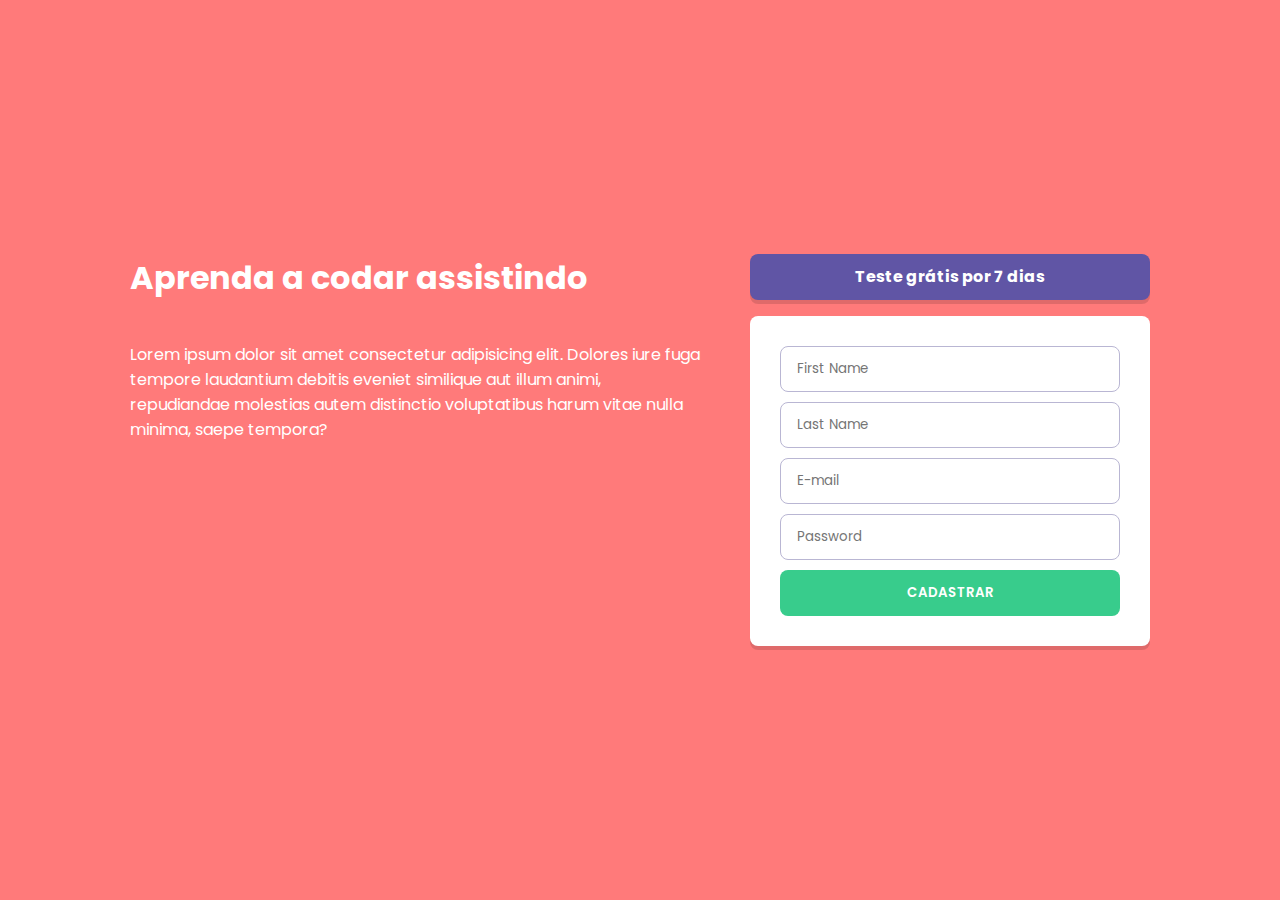
<file: index.html>
<!DOCTYPE html>
<html lang="pt-BR">
<head>
    <meta charset="UTF-8">
    <meta name="viewport" content="width=device-width, initial-scale=1.0">
    <title>Formulários</title>
    <link rel="stylesheet" href="index.css">
</head>
<body>
    <div class="container">
        <div>
            <H1>Aprenda a codar assistindo</H1>
            <p>Lorem ipsum dolor sit amet consectetur adipisicing elit. Dolores iure fuga tempore laudantium debitis eveniet similique aut illum animi, repudiandae molestias autem distinctio voluptatibus harum vitae nulla minima, saepe tempora?</p>
        </div>
        <div>
            <h6>Teste grátis por 7 dias</h6>
            <form>
                <input type="text" placeholder="First Name">
                <input type="text" placeholder="Last Name">
                <input type="email" placeholder="E-mail">
                <input type="password" placeholder="Password">
                <button>Cadastrar</button>
            </form>
        </div>
    </div>
</body>
</html>
</file>
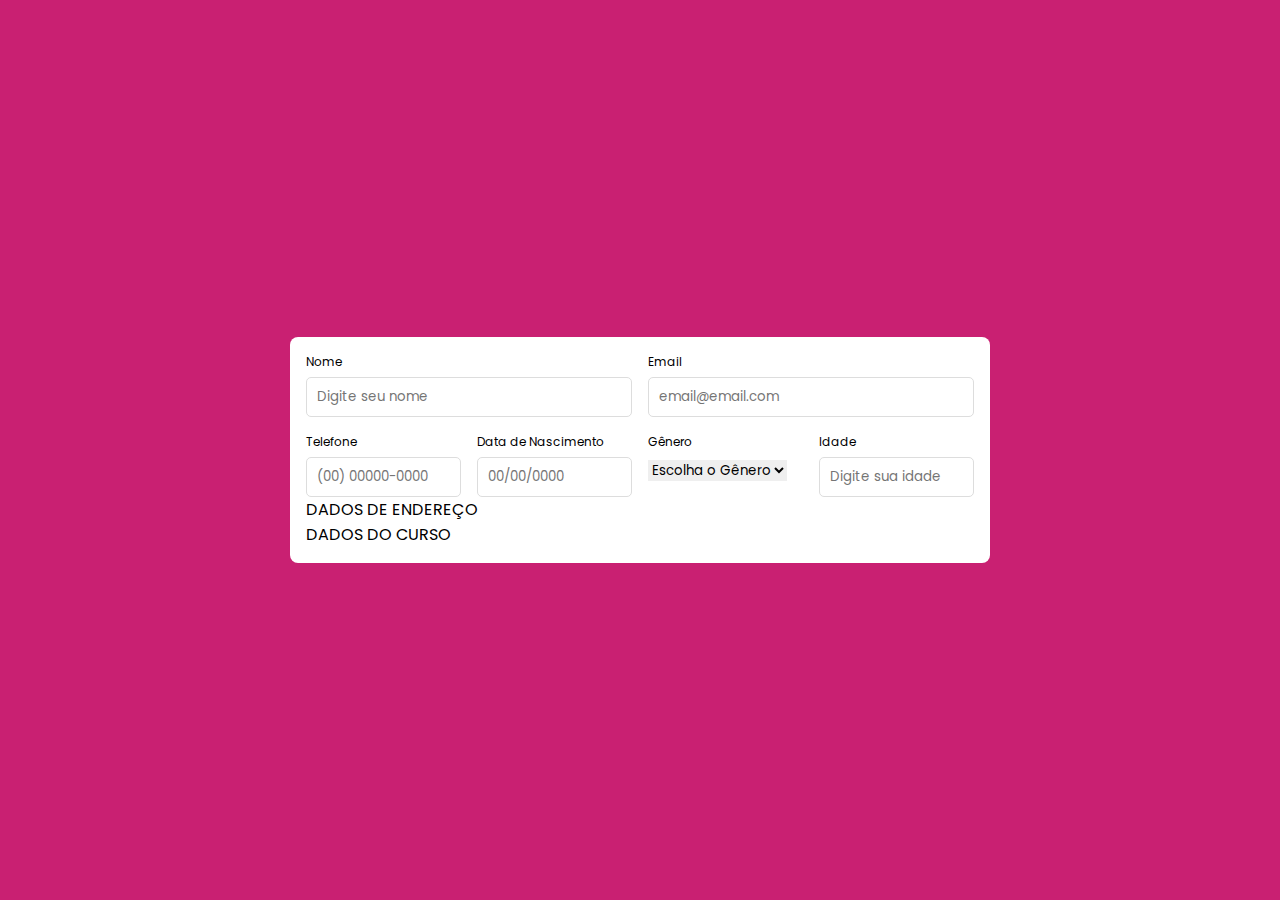
<file: cadastro.html>
<!DOCTYPE html>
<html lang="pt-BR">
<head>
    <meta charset="UTF-8">
    <meta name="viewport" content="width=device-width, initial-scale=1.0">
    <title>Document</title>
    <link rel="stylesheet" href="index.css">
</head>
<body>
    <div id="cadastro">
        <form>
            <div class="coluna-2">
                <div class="campo">
                    <label for="">Nome</label>
                    <input type="text" placeholder="Digite seu nome">
                </div>
                <div class="campo">
                    <label for="">Email</label>
                    <input type="text" placeholder="email@email.com">
                </div>
            </div>
            <div class="coluna-4">
                <div class="campo">
                    <label for="">Telefone</label>
                    <input type="text" placeholder="(00) 00000-0000">
                </div>
                <div class="campo">
                    <label for="">Data de Nascimento</label>
                    <input type="text" placeholder="00/00/0000">
                </div>
                <div class="campo">
                    <label for="">Gênero</label>
                    <select >
                        <option disabled selected>Escolha o Gênero</option>
                        <option> Masculino</option>
                        <option> Feminino</option>
                    </select>
                </div>
                <div class="campo">
                    <label for="">Idade</label>
                    <input type="number" placeholder="Digite sua idade">
                </div>
            </div>
            <div>
                DADOS DE ENDEREÇO
            </div>
            <div>
                DADOS DO CURSO
            </div>
        </form>
    </div>
</body>
</html>
</file>
<file: index.css>
@import url('https://fonts.googleapis.com/css2?family=Poppins:ital,wght@0,100;0,200;0,300;0,400;0,500;0,600;0,700;0,800;0,900;1,100;1,200;1,300;1,400;1,500;1,600;1,700;1,800;1,900&display=swap');

:root {
    --Red: #ff7a7a;
    --Green: #38cc8c;
    --Blue: #6055a5;
    --Dark-Blue: #3e3c49;
    --Grayish-Blue: #b9b6d3;
}
*{
    font-family: "Poppins", sans-serif;
    margin: 0;
    padding: 0;
    border: 0;
    box-sizing: border-box;
}

body {
    font-size: 16px;
    background-color: var(--Red);
    height: 100vh;
    display: flex;
    justify-content: center;
    align-items: center;
    padding: 0 130px;
}
.container {
    display: flex;
    gap: 50px;
    h1,p{
        color: white;
    }
    h1{
        margin-bottom: 40px;
    }
    h6{
        width: 400px;
        line-height: 46px;
        background-color: var(--Blue);
        text-align: center;
        border-radius: 8px;
        color: white;
        font-size: 16px;
        box-shadow: 0px 4px 0px #00000020;
    }
    form {
        border-radius: 8px;
        width: 400px;
        box-shadow: 0px 4px 0px #00000020;
        padding: 30px;
        background-color: white;
        margin-top: 16px;
    }
    input{
        width: 100%;
        height: 46px;
        border: 1px solid var(--Grayish-Blue);
        border-radius: 8px;
        padding-left: 16px;
        margin-bottom: 10px;    
    }
    button{
        background-color: var(--Green);
        color: white;
        width: 100%;
        height: 46px;
        text-align: center;
        cursor: pointer;
        border-radius: 8px;
        text-transform: uppercase;
        font-weight: 600;
    }
}

#cadastro {
    width: 100%;
    height: 100vh;
    background-color: #c92072;
    position: fixed;
    top: 0;
    left: 0;
    display: flex;
    justify-content: center;
    align-items: center;
}
#cadastro form {
    width: 700px;
    background-color: white;
    border-radius: 8px;
    padding: 16px;
}
#cadastro form .coluna-2{
    display: grid;
    gap: 16px;
    grid-template-columns: 1fr 1fr;
    margin-bottom: 16px;
}
#cadastro form .coluna-4{
    display: grid;
    gap: 16px;
    grid-template-columns: 1fr 1fr 1fr 1fr;
}
#cadastro form .campo label {
    display: block;
    margin-bottom: 6px;
    font-size: 12px;
}
#cadastro form .campo input{
    height: 40px;
    border: 1px solid #DDD;
    border-radius: 5px;
    padding-left: 10px;
    width: 100%;

}
#cadastro form .campo input:focus{
outline-color: #c92072;
}
</file>
